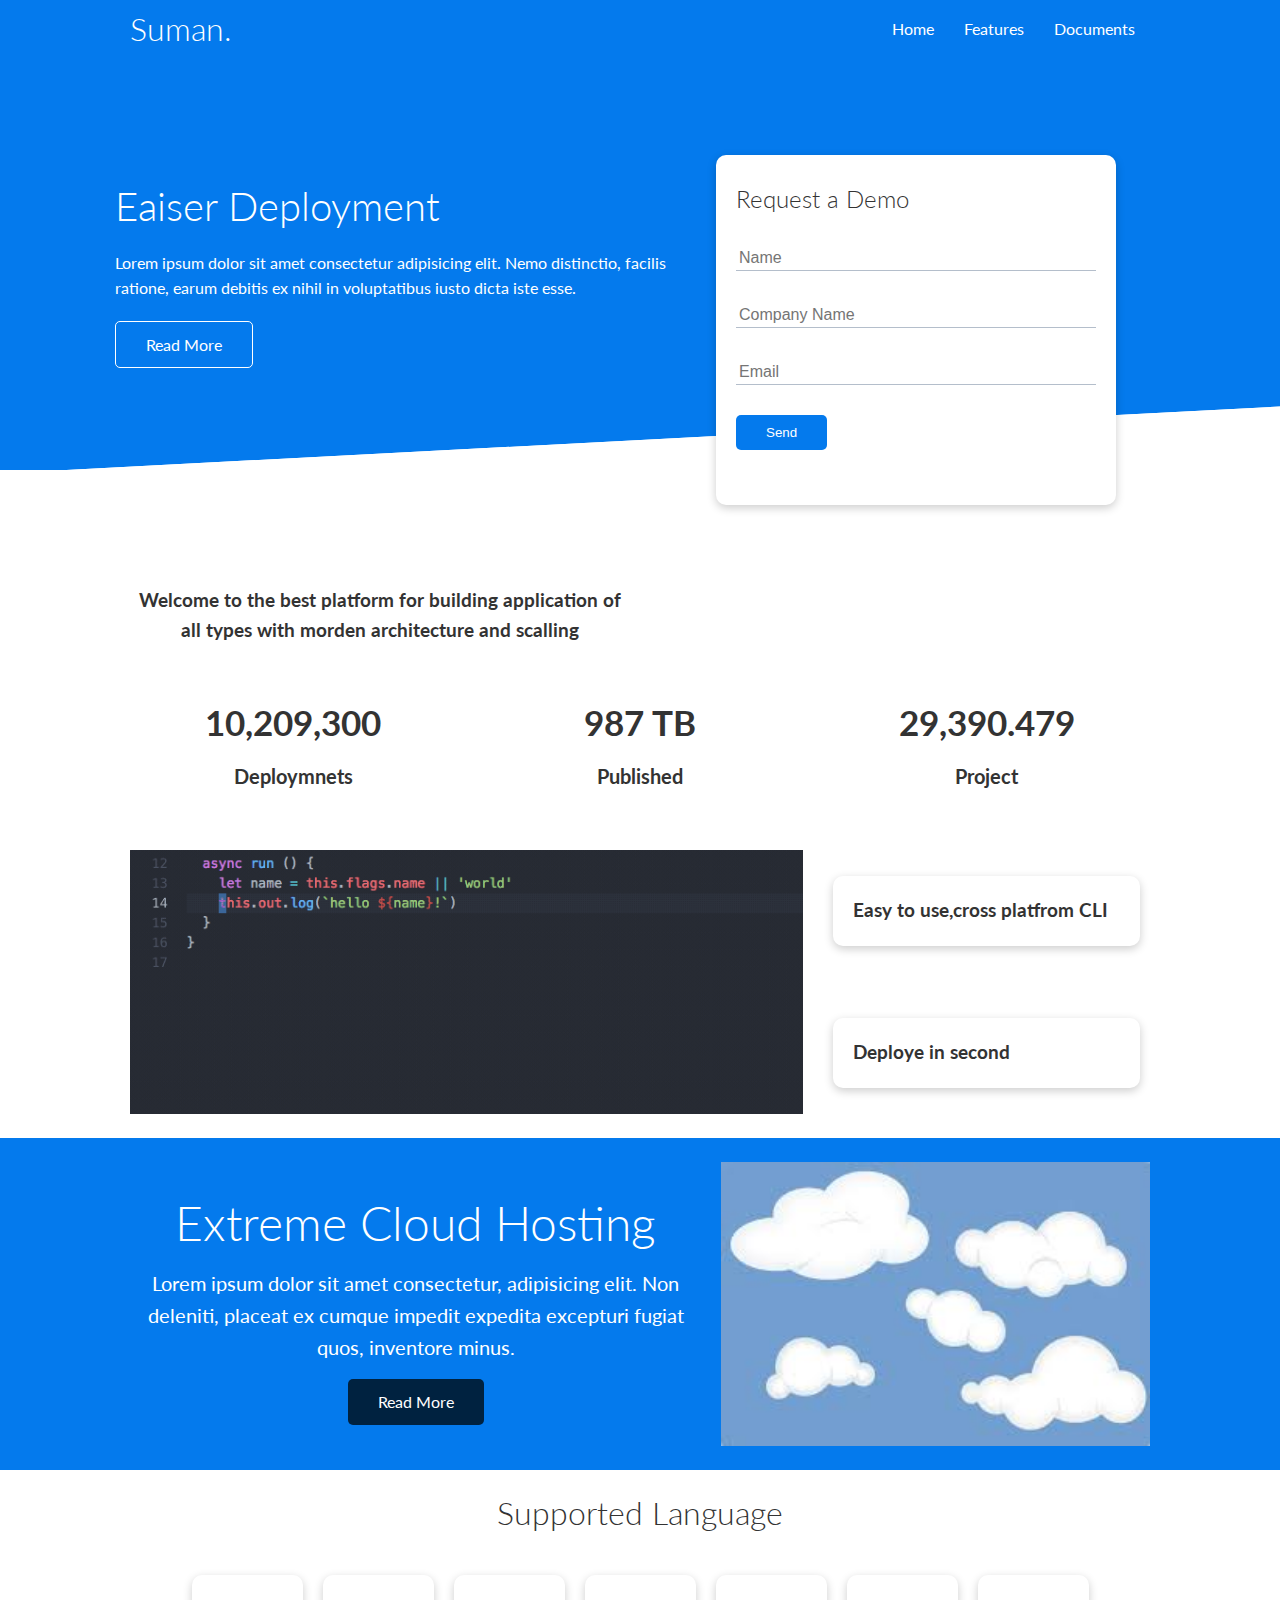
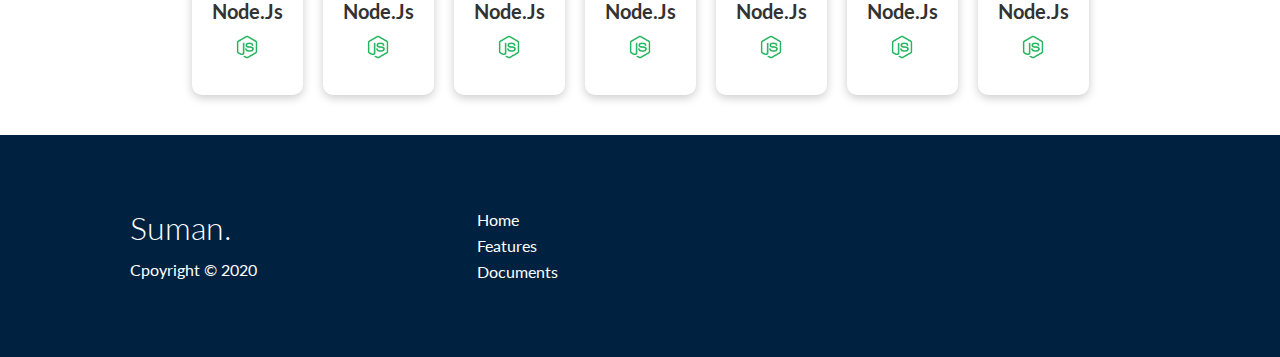
<file: index.html>
<!DOCTYPE html>
<html lang="en">

<head>
    <meta charset="UTF-8">
    <meta http-equiv="X-UA-Compatible" content="IE=edge">
    <meta name="viewport" content="width=device-width, initial-scale=1.0">
    <title>Suman | Cloud Hosting for every one</title>
    <link rel="stylesheet" href="https://cdnjs.cloudflare.com/ajax/libs/font-awesome/5.15.3/css/all.min.css" integrity="sha512-iBBXm8fW90+nuLcSKlbmrPcLa0OT92xO1BIsZ+ywDWZCvqsWgccV3gFoRBv0z+8dLJgyAHIhR35VZc2oM/gI1w==" crossorigin="anonymous" />
    <link rel="stylesheet" href="css/style.css">
    <link rel="stylesheet" href="css/utilities.css">
    <link rel="stylesheet" href="css/responsive.css">
</head>

<body>
    <!-- Navbar -->
    <div class="navbar">
        <div class="container flex">
            <h1 class="logo">Suman.</h1>
            <nav>
                <ul>
                    <li><a href="index.html">Home</a></li>
                    <li><a href="features.html">Features</a></li>
                    <li><a href="documents.html">Documents</a></li>
                </ul>
            </nav>
        </div>
    </div>

    <!-- Showcase -->
    <section class="showcase">
        <div class="container grid">
            <div class="showcase-text">
                <h1>Eaiser Deployment</h1>
                <p>Lorem ipsum dolor sit amet consectetur adipisicing elit. Nemo distinctio, facilis ratione, earum debitis ex nihil in voluptatibus iusto dicta iste esse.</p>
                <a href="features.html" class="btn btn-outline">Read More</a>
            </div>
            <div class="showcase-form card">
                <h2>Request a Demo</h2>
                <form>
                    <div class="form-control">
                        <input type="text" name="name" placeholder="Name" required>
                    </div>
                    <div class="form-control">
                        <input type="text" name="company" placeholder="Company Name" required>
                    </div>
                    <div class="form-control">
                        <input type="email" name="email" placeholder="Email" required>
                    </div>
                    <input type="submit" value="Send" class="btn btn-primary">
                </form>
            </div>
        </div>
    </section>

    <!-- Stats -->
    <section class="stats">
        <div class="container">
            <h3 class="stats-heading text-center my-1">
                Welcome to the best platform for building application of all types with morden architecture and scalling
            </h3>

            <div class="grid grid-3 text-center my-4">
                <div>
                    <i class="fa fa-server fa-3x"></i>
                    <h3>10,209,300</h3>
                    <p class="text-secondary">Deploymnets</p>
                </div>
                <div>
                    <i class="fa fa-upload fa-3x"></i>
                    <h3>987 TB</h3>
                    <p class="text-secondary">Published</p>
                </div>
                <div>
                    <i class="fa fa-project-diagram fa-3x"></i>
                    <h3>29,390.479</h3>
                    <p class="text-secondary">Project</p>
                </div>
            </div>
        </div>
    </section>

    <!-- Cli -->
    <section class="cli">
        <div class="container grid">
            <img src="img/cliGif.gif" alt="Cli">
            <div class="card">
                <h3>Easy to use,cross platfrom CLI</h3>
            </div>
            <div class="card">
                <h3>Deploye in second</h3>
            </div>
        </div>
    </section>

    <!-- Cloud -->
    <section class="cloud bg-primary my-2 py-2">
        <div class="container grid">
            <div class="text-center">
                <h2 class="lg">Extreme Cloud Hosting</h2>
                <p class="lead my-1">Lorem ipsum dolor sit amet consectetur, adipisicing elit. Non deleniti, placeat ex cumque impedit expedita excepturi fugiat quos, inventore minus.</p>
                <a href="features.html" class="btn btn-dark">Read More</a>
            </div>
            <img src="img/coludImg.jfif" alt="Cloud">
        </div>
    </section>

    <!-- Language -->

    <section class="languages">
        <h2 class="md text-center my-2">Supported Language</h2>
        <div class="container flex">
            <div class="card">
                <h4>Node.Js</h4>
                <img src="img/logo/nodejs.png" alt="Node" style="width: 40px; height: 40px;">
            </div>
            <div class="card">
                <h4>Node.Js</h4>
                <img src="img/logo/nodejs.png" alt="Node" style="width: 40px; height: 40px;">
            </div>
            <div class="card">
                <h4>Node.Js</h4>
                <img src="img/logo/nodejs.png" alt="Node" style="width: 40px; height: 40px;">
            </div>
            <div class="card">
                <h4>Node.Js</h4>
                <img src="img/logo/nodejs.png" alt="Node" style="width: 40px; height: 40px;">
            </div>
            <div class="card">
                <h4>Node.Js</h4>
                <img src="img/logo/nodejs.png" alt="Node" style="width: 40px; height: 40px;">
            </div>
            <div class="card">
                <h4>Node.Js</h4>
                <img src="img/logo/nodejs.png" alt="Node" style="width: 40px; height: 40px;">
            </div>
            <div class="card">
                <h4>Node.Js</h4>
                <img src="img/logo/nodejs.png" alt="Node" style="width: 40px; height: 40px;">
            </div>
        </div>
    </section>

    <!-- footer -->
    <footer class="footer bg-dark py-5">
        <div class="container grid grid-3">
            <div>
                <h1>Suman.</h1>
                <p>Cpoyright &copy; 2020</p>
            </div>
            <nav>
                <ul>
                    <li><a href="index.html">Home</a></li>
                    <li><a href="features.html">Features</a></li>
                    <li><a href="documents.html">Documents</a></li>
                </ul>
            </nav>
            <div class="social">
                <a href="#"><i class="fab fa-github fa-1x"></i></a>
                <a href="#"><i class="fab fa-facebook fa-1x"></i></a>
                <a href="#"><i class="fab fa-instagram fa-1x"></i></a>
                <a href="#"><i class="fab fa-twitter fa-1x"></i></a>
            </div>
        </div>
    </footer>

</body>

</html>
</file>
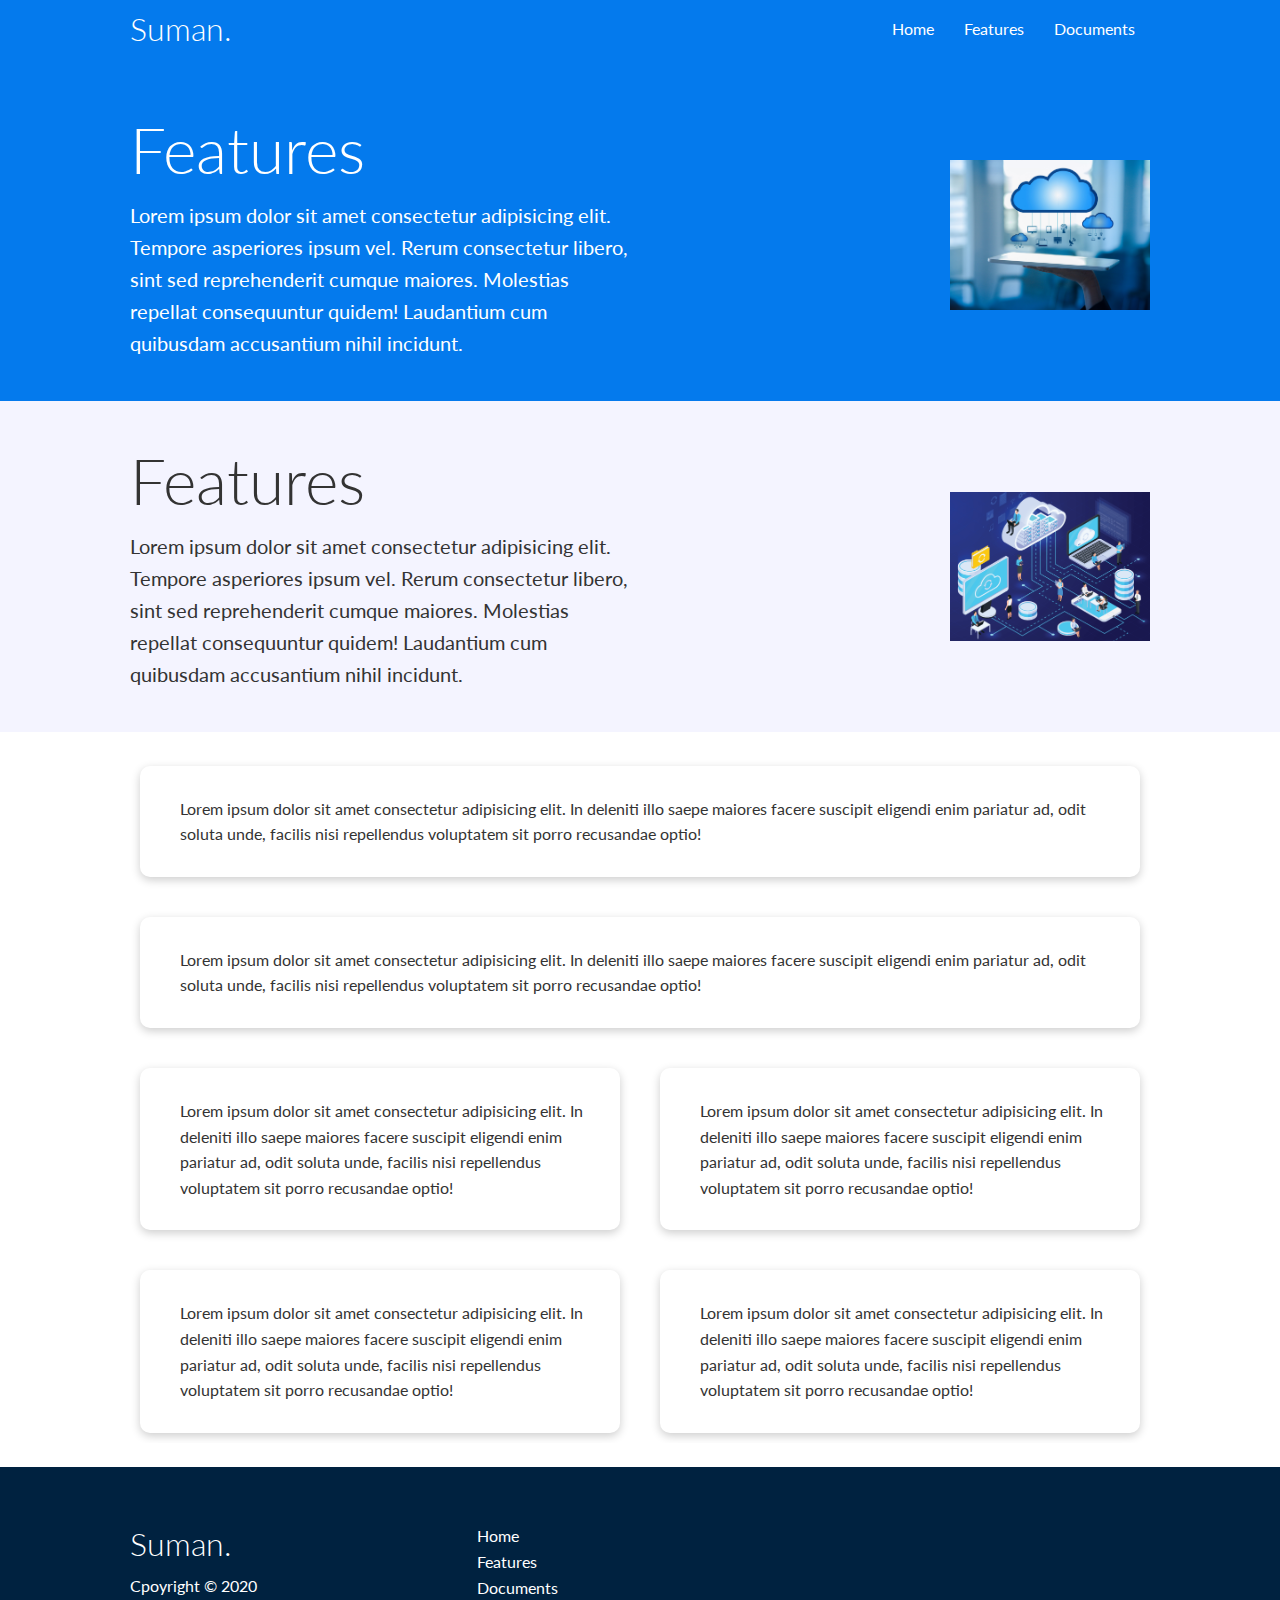
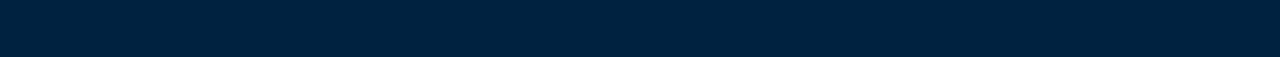
<file: features.html>
<!DOCTYPE html>
<html lang="en">

<head>
    <meta charset="UTF-8">
    <meta http-equiv="X-UA-Compatible" content="IE=edge">
    <meta name="viewport" content="width=device-width, initial-scale=1.0">
    <title>Suman | Cloud Hosting for every one</title>
    <link rel="stylesheet" href="https://cdnjs.cloudflare.com/ajax/libs/font-awesome/5.15.3/css/all.min.css" integrity="sha512-iBBXm8fW90+nuLcSKlbmrPcLa0OT92xO1BIsZ+ywDWZCvqsWgccV3gFoRBv0z+8dLJgyAHIhR35VZc2oM/gI1w==" crossorigin="anonymous" />
    <link rel="stylesheet" href="css/style.css">
    <link rel="stylesheet" href="css/utilities.css">
    <link rel="stylesheet" href="css/responsive.css">
</head>

<body>
    <!-- Navbar -->
    <div class="navbar">
        <div class="container flex">
            <h1 class="logo">Suman.</h1>
            <nav>
                <ul>
                    <li><a href="index.html">Home</a></li>
                    <li><a href="features.html">Features</a></li>
                    <li><a href="documents.html">Documents</a></li>
                </ul>
            </nav>
        </div>
    </div>

    <!-- Features -->
    <section class="features-head bg-primary py-3">
        <div class="container grid">
            <div>
                <h1 class="xl">Features</h1>
                <p class="lead">Lorem ipsum dolor sit amet consectetur adipisicing elit. Tempore asperiores ipsum vel. Rerum consectetur libero, sint sed reprehenderit cumque maiores. Molestias repellat consequuntur quidem! Laudantium cum quibusdam accusantium nihil
                    incidunt.
                </p>
            </div>
            <img src="img/cloudtech.jpg" alt="Cloud Tech">
        </div>
    </section>

    <!-- Sub Head -->
    <section class="features-sub-head bg-light py-3">
        <div class="container grid">
            <div>
                <h1 class="xl">Features</h1>
                <p class="lead">Lorem ipsum dolor sit amet consectetur adipisicing elit. Tempore asperiores ipsum vel. Rerum consectetur libero, sint sed reprehenderit cumque maiores. Molestias repellat consequuntur quidem! Laudantium cum quibusdam accusantium nihil
                    incidunt.
                </p>
            </div>
            <img src="img/cloudgroup.png" alt="Cloud Tech">
        </div>
    </section>
    
    <!-- features-main -->
    <section class="features-main my-2">
        <div class="container grid">
            <div class="card flex">
                <i class="fas fa-server fa-2x"></i>
                <p>Lorem ipsum dolor sit amet consectetur adipisicing elit. In deleniti illo saepe maiores facere suscipit eligendi enim pariatur ad, odit soluta unde, facilis nisi repellendus voluptatem sit porro recusandae optio!</p>
            </div>
            <div class="card flex">
                <i class="fas fa-id-badge fa-2x"></i>
                <p>Lorem ipsum dolor sit amet consectetur adipisicing elit. In deleniti illo saepe maiores facere suscipit eligendi enim pariatur ad, odit soluta unde, facilis nisi repellendus voluptatem sit porro recusandae optio!</p>
            </div>
            <div class="card flex">
                <i class="fas fa-id-badge fa-2x"></i>
                <p>Lorem ipsum dolor sit amet consectetur adipisicing elit. In deleniti illo saepe maiores facere suscipit eligendi enim pariatur ad, odit soluta unde, facilis nisi repellendus voluptatem sit porro recusandae optio!</p>
            </div>
            <div class="card flex">
                <i class="fas fa-id-badge fa-2x"></i>
                <p>Lorem ipsum dolor sit amet consectetur adipisicing elit. In deleniti illo saepe maiores facere suscipit eligendi enim pariatur ad, odit soluta unde, facilis nisi repellendus voluptatem sit porro recusandae optio!</p>
            </div>
            <div class="card flex">
                <i class="fas fa-id-badge fa-2x"></i>
                <p>Lorem ipsum dolor sit amet consectetur adipisicing elit. In deleniti illo saepe maiores facere suscipit eligendi enim pariatur ad, odit soluta unde, facilis nisi repellendus voluptatem sit porro recusandae optio!</p>
            </div>
            <div class="card flex">
                <i class="fas fa-id-badge fa-2x"></i>
                <p>Lorem ipsum dolor sit amet consectetur adipisicing elit. In deleniti illo saepe maiores facere suscipit eligendi enim pariatur ad, odit soluta unde, facilis nisi repellendus voluptatem sit porro recusandae optio!</p>
            </div>
        </div>
    </section>

    <!-- footer -->
    <footer class="footer bg-dark py-4">
        <div class="container grid grid-3">
            <div>
                <h1>Suman.</h1>
                <p>Cpoyright &copy; 2020</p>
            </div>
            <nav>
                <ul>
                    <li><a href="index.html">Home</a></li>
                    <li><a href="features.html">Features</a></li>
                    <li><a href="documents.html">Documents</a></li>
                </ul>
            </nav>
            <div class="social">
                <a href="#"><i class="fab fa-github fa-1x"></i></a>
                <a href="#"><i class="fab fa-facebook fa-1x"></i></a>
                <a href="#"><i class="fab fa-instagram fa-1x"></i></a>
                <a href="#"><i class="fab fa-twitter fa-1x"></i></a>
            </div>
        </div>
    </footer>

</body>

</html>
</file>
<file: css/style.css>
@import url('https://fonts.googleapis.com/css2?family=Lato:wght@300&display=swap');
* {
    box-sizing: border-box;
    padding: 0;
    margin: 0;
}

body {
    font-family: 'Lato', sans-serif;
    color: #333;
    line-height: 1.6;
}

:root {
    --primary-color: #047aed;
    --secondary-color: #1c3fa8;
    --dark-color: #002240;
    --light-color: #f4f4ff;
}

ul {
    list-style-type: none;
}

a {
    text-decoration: none;
    color: #333;
}

h1,
h2 {
    font-weight: 300;
    line-height: 1.2;
    margin: 10px 0;
}

p {
    margin: 10px 0;
}

img {
    width: 100%;
}


/* Navbar */

.navbar {
    background-color: var(--primary-color);
    color: #fff;
    height: 70px;
}

.navbar ul {
    display: flex;
}

.navbar a {
    color: #fff;
    padding: 10px;
    margin: 0 5px;
}

.navbar a:hover {
    border-bottom: 2px solid #fff;
}

.navbar .flex {
    justify-content: space-between;
}


/* showcase */

.showcase {
    background-color: var(--primary-color);
    height: 400px;
    color: #fff;
    position: relative;
}

.showcase h1 {
    font-size: 40px;
}

.showcase p {
    margin: 20px 0;
}

.showcase .grid {
    overflow: visible;
    grid-template-columns: 55% 45%;
    gap: 30px;
}

.showcase-form {
    position: relative;
    top: 60px;
    height: 350px;
    width: 400px;
    padding: 40px;
    z-index: 100;
}

.card {
    background-color: #fff;
    color: #333;
    border-radius: 10px;
    box-shadow: 0 3px 10px rgb(0, 0, 0, 0.2);
    padding: 20px;
    margin: 10px;
}

.btn {
    display: inline-block;
    padding: 10px 30px;
    cursor: pointer;
    background-color: var(--primary-color);
    color: #fff;
    border: none;
    border-radius: 5px;
}

.btn-outline {
    background-color: transparent;
    border: 1px solid #fff;
}

.btn:hover {
    transform: scale(0.98);
}


/* Background & Color button */

.bg-primary,
.btn-primary {
    background-color: var(--primary-color);
    color: #fff;
}

.bg-secondary,
.btn-secondary {
    background-color: var(--secondary-color);
    color: #fff;
}

.bg-dark,
.btn-dark {
    background-color: var(--dark-color);
    color: #fff;
}

.bg-light,
.btn-light {
    background-color: var(--light-color);
    color: #333;
}

.bg-primary a,
.btn-primary a,
.bg-secondary a,
.btn-secondary a,
.bg-dark a,
.btn-dark a {
    color: #fff;
}

.text-center {
    text-align: center;
}

.showcase-form .form-control {
    margin: 30px 0;
}

.showcase-form input[type='text'],
.showcase-form input[type='email'] {
    border: 0;
    border-bottom: 1px solid #b4becb;
    width: 100%;
    padding: 3px;
    font-size: 16px;
}

.showcase-form input:focus {
    outline: none;
}

.showcase::before,
.showcase::after {
    content: '';
    position: absolute;
    height: 100px;
    bottom: -70px;
    right: 0;
    left: 0;
    background: #fff;
    transform: skewY(-3deg);
    -webkit-transform: skewY(-3deg);
    -moz-transform: skewY(-3deg);
    -ms-transform: skewY(-3deg);
}


/* Stats */

.stats {
    padding-top: 100px;
}

.stats-heading {
    max-width: 500px;
    margin: auto;
}

.stats .grid h3 {
    font-size: 35px;
}

.stats .grid p {
    font-size: 20px;
    font-weight: bold;
}


/* cli */

.cli .grid {
    grid-template-columns: repeat(3, 1fr);
    grid-template-rows: repeat(2, 1fr);
}

.cli .grid>*:first-child {
    grid-column: 1 / span 2;
    grid-row: 1 / span 2;
}


/* Cloud */

.cloud .grid {
    grid-template-columns: 4fr 3fr;
}


/* languages */

.languages .card {
    text-align: center;
    margin: 18px 10px 40px;
}

.languages .card {
    font-size: 20px;
    margin-bottom: 10x;
}

.languages .card:hover {
    transform: translateY(-15px);
}


/* feature */

.features-head img,
.features-sub-head img {
    width: 200px;
    justify-self: flex-end;
}

.features-main .card>i {
    margin-right: 20px;
}

.features .grid {
    padding: 30px;
}

.features-main .grid>*:first-child {
    grid-column: 1 / span 2;
}

.features-main .grid>*:nth-child(2) {
    grid-column: 1 / span 2;
}


/* footer */

.footer .social a {
    margin: 0 10px;
}
</file>
<file: css/utilities.css>
.container {
    max-width: 1100px;
    margin: 0 auto;
    overflow: auto;
    padding: 0 40px;
}

.flex {
    display: flex;
    justify-content: center;
    align-items: center;
}

.grid {
    display: grid;
    grid-template-columns: repeat(2, 1fr);
    gap: 20px;
    justify-content: center;
    align-items: center;
    height: 100%;
}

.grid-3 {
    grid-template-columns: repeat(3, 1fr);
}


/* Margin */

.my-1 {
    margin: 1rem 0;
}

.my-2 {
    margin: 1.5rem 0;
}

.my-3 {
    margin: 2rem 0;
}

.my-4 {
    margin: 3rem 0;
}

.my-5 {
    margin: 4rem 0;
}

.m-1 {
    margin: 1rem;
}

.m-2 {
    margin: 1.5rem;
}

.m-3 {
    margin: 2rem;
}

.m-4 {
    margin: 3rem;
}

.m-5 {
    margin: 4rem;
}


/* Padding */

.py-1 {
    padding: 1rem 0;
}

.py-2 {
    padding: 1.5rem 0;
}

.py-3 {
    padding: 2rem 0;
}

.py-4 {
    padding: 3rem 0;
}

.py-5 {
    padding: 4rem 0;
}

.p-1 {
    padding: 1rem;
}

.p-2 {
    padding: 1.5rem;
}

.p-3 {
    padding: 2rem;
}

.p-4 {
    padding: 3rem;
}

.p-5 {
    padding: 4rem;
}


/* Text Size */

.lead {
    font-size: 20px;
}

.sm {
    font-size: 1rem;
}

.md {
    font-size: 2rem;
}

.lg {
    font-size: 3rem;
}

.xl {
    font-size: 4rem;
}
</file>
<file: css/responsive.css>
/* Tablet and Under */

@media (max-width: 768px) {
    .grid,
    .showcase .grid,
    .stats .grid,
    .cli .grid,
    .cloud .grid {
        grid-template-columns: 1fr;
        grid-template-rows: 1fr;
    }
    .showcase {
        height: auto;
    }
    .showcase-text {
        text-align: center;
        margin: auto;
    }
    .showcase-form {
        justify-self: center;
        margin: auto;
    }
    .stats-heading {
        margin: auto;
    }
    .cli .grid>*:first-child {
        grid-column: 1;
        grid-row: 1;
    }
    .languages .flex {
        display: grid;
        grid-template-columns: repeat(3, 1fr);
    }
}


/* Mobile */

@media (max-width: 500px) {
    .navbar {
        height: 110px;
    }
    .navbar .flex {
        flex-direction: column;
    }
    .navbar ul {
        padding: 10px;
        background-color: rgba(0, 0, 0, 0.1);
    }
}
</file>
